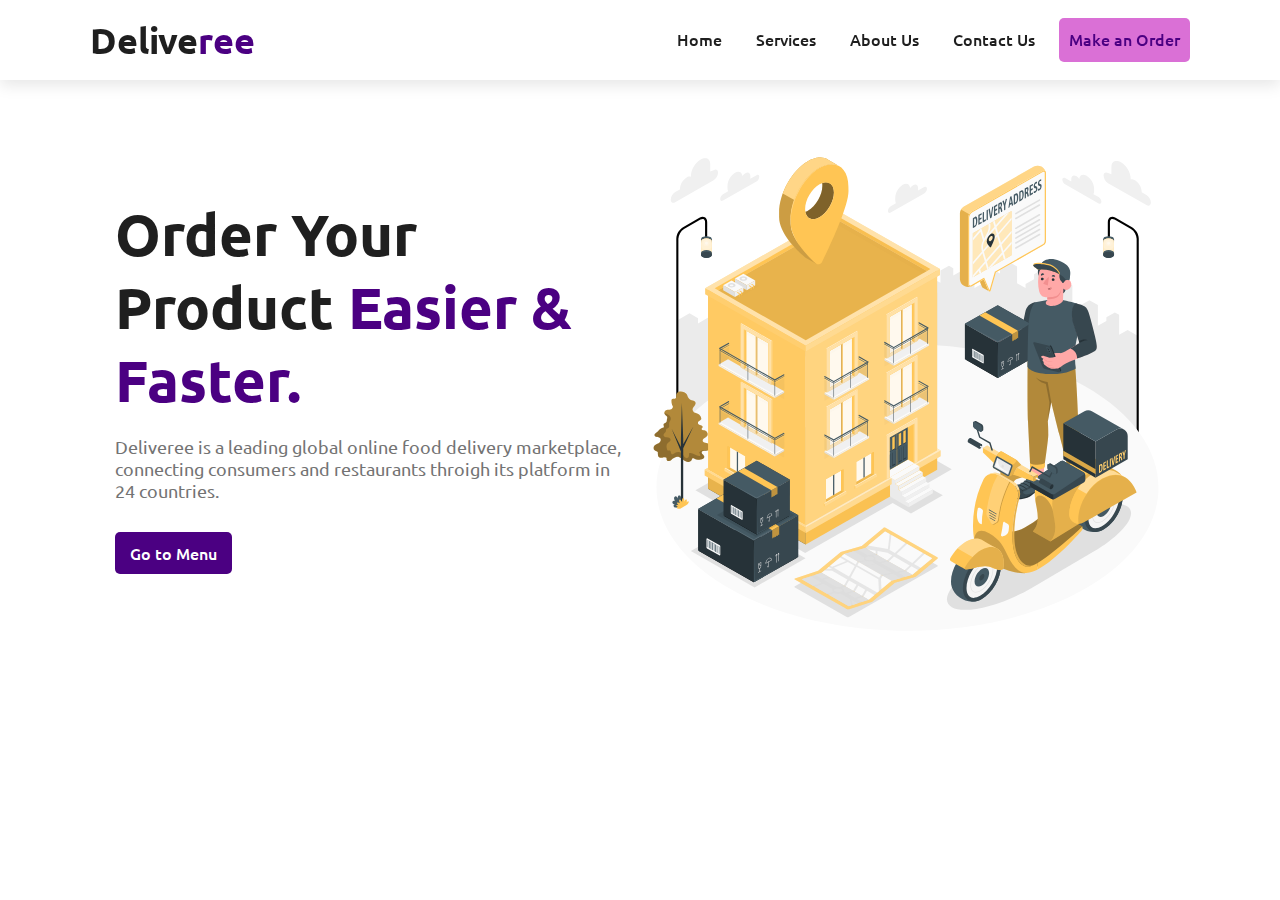
<file: index.html>
<!DOCTYPE html>
<html lang="en">
<head>
    <meta charset="UTF-8">
    <meta http-equiv="X-UA-Compatible" content="IE=edge">
    <meta name="viewport" content="width=device-width, initial-scale=1.0">
    <title>Deliveree</title>
    <!--Stylesheets-->
    <link rel="stylesheet" href="style.css">
</head>
<body>
    <!--Header-->
    <header class="header">
        <a href="" class="logo">Delive<spa class="indigo">ree</spa></a>

        <nav class="navbar">
            <a href="home">Home</a>
            <a href="#services">Services</a>
            <a href="#about">About Us</a>
            <a href="#contact">Contact Us</a>
            <a href="" class="btn">Make an Order</a>
        </nav>

        <!--Hamburger-->
        <div class="hamburger">
            <img src="images/grid-outline.svg" alt="">

        </div>
    </header>

    <!--Home  -->
    <section class="home" id="home">
        <div class="content">
            <h1>Order Your Product <span class="indigo">Easier & Faster.</span></h1>
            <p>Deliveree is a leading global online food delivery marketplace, connecting consumers and restaurants throigh its platform in 24 countries.</p>
            <a href="" class="home-btn">Go to Menu</a>
        </div>
        <div class="image">
            <img src="./images/Delivery address.svg" alt="">
        </div>
    </section>
    <!--Scripts-->
    <script src="main.js"></script>
</body>
</html>
</file>
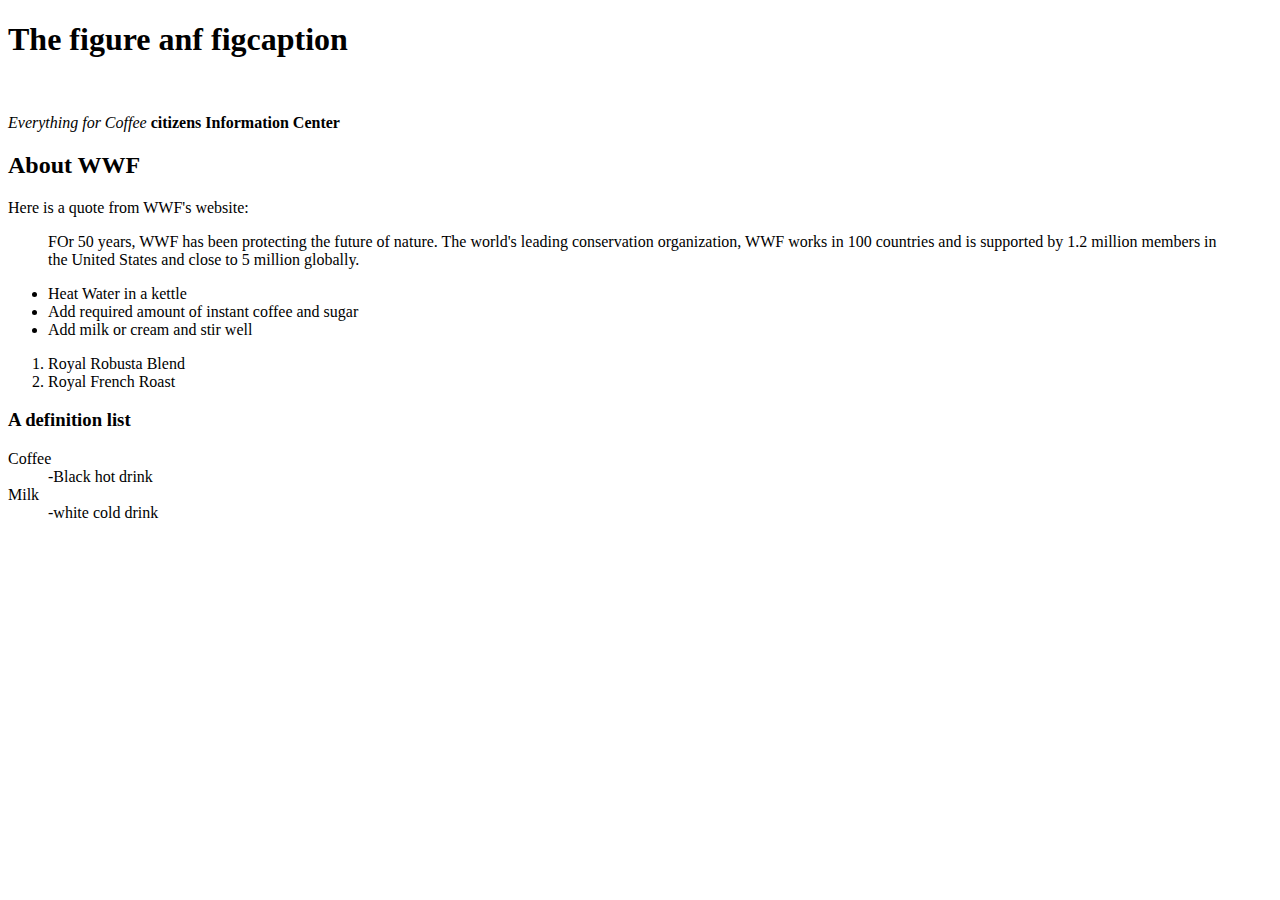
<file: class.html>
<!DOCTYPE html>
<html lang="en">
<head>
    <meta charset="UTF-8">
    <meta http-equiv="X-UA-Compatible" content="IE=edge">
    <meta name="viewport" content="width=device-width, initial-scale=1.0">
    <title>Figure Example </title>
</head>
<body>
    <h1>The figure anf figcaption</h1>

    <figure>
        <img >

    </figure>
    <p>
        <em>Everything for Coffee</em>
        <strong>citizens Information Center</strong>
    </p>

    <h2>About WWF</h2>
    <p>Here is a quote from WWF's website:</p>

    <blockquote cite="http://www.worldwidelife.org/who/index.html">
        FOr 50 years, WWF has been protecting the future of nature. The world's leading conservation organization, WWF works in 100 countries and is supported by 1.2 million members in the United States and close to 5 million globally.
    </blockquote>

    <ul>
        <li>Heat Water in a kettle</li>
        <li>Add required amount of instant coffee and sugar</li>
        <li>Add milk or cream and stir well</li>
    </ul>

    <ol>
       <li>Royal Robusta Blend</li>
       <li>Royal French Roast</li>
    </ol>

    <h3>A definition list</h3>
    <dl>
        <dt>Coffee</dt>
        <dd> -Black hot drink</dd>
        <dt>Milk</dt>
        <dd> -white cold drink</dd>
    </dl>
</body>
</html>
</file>
<file: style.css>
@import url('https://fonts.googleapis.com/css2?family=Ubuntu:wght@300;400;500;700&display=swap');

:root {
    --black: #1f1f1f;
    --white: #fff;
    --indigo: #4b0082;
    --deep-indigo:  #ff00ff;
    --btn-indigo: #da70d6;
    --footer-indigo: #ee82ee;
    --grey: #737373;
    --box-shadow: 0 0.5rem 1.5rem rgba(0, 0, 0, 0.1);
    --transition: all 0.2s linear; 
}

*,
*::after,
*::before{
    box-sizing: inherit;
    margin: 0;
    padding: 0;
}

html {
    font-size: 62.5%;
    box-sizing: border-box;
}
body {
    font-family: "Ubuntu", sans-serif;
    font-size: 1.6rem;
    font-weight: 400;
    color: var(--black);
}

a {
    text-decoration: none;
    color: inherit;
}


li {
    list-style: none;
}

img {
    height: 100%;
}

section{
    padding: 2rem 9%;
}

.indigo{
    color: var(--indigo);
}

/*header */
.header{
    position: fixed;
    top: 0;
    left: 0;
    right: 0;
    padding: 1rem 7%;
    height: 8rem;
    background: var(--white);
    display: flex;
    align-items: center;
    justify-content: space-between;
    box-shadow: var(--box-shadow);
    z-index: 1000;
}

.logo{
    font-size: 3.6rem;
    font-weight: 700;
}

.navbar a {
    font-weight: 500;
    transition: var(--transition);
    padding: 1rem;
    border-bottom: 2px solid transparent;
}

.navbar a:not(:last-child){
    margin-right: 1rem;
}
.navbar a:hover {
    color: var(--indigo);
    border-color: var(--indigo);
}

.btn {
    display: inline-block;
    color: var(--indigo);
    background-color: var(--btn-indigo);
    padding: 1rem;
    border-radius: 0.5rem;
    transition: var(--transition);
}

.btn:hover{
    box-shadow: var(--box-shadow);
}

.header .hamburger img{
    width: 3rem;
}

.header .hamburger {
    display: none;
}

@media (max-width: 996px){
    .logo {
        font-size: 3rem;
    }
    .navbar a{
        padding: 0.5rem;
    }
    .navbar a:not(:last-child){
        margin-right: 0.5rem;
    }
}

@media(max-width: 768px){
    .header .navbar{
        position: fixed;
        /*top: 9rem; */
        left: 0;
        right: 0;
        width: 90%;
        padding: 2.5rem;
        margin: 0 auto;
        box-shadow: var(--box-shadow);
        background-color: var(--white);
        text-align: center;
        border-radius: 1.5rem;
        display: flex;
        flex-direction: column;
        transition: 0.4s;
        top: -100%;
    }

    .header .navbar a:last-child{
        display: none;
    }

    .header .hamburger{
        display: block;
    }

    .navbar.show {
        top: 9rem;
    }
}
/* Home */
.home {
    padding-top: 13rem;
    display: grid;
    grid-template-columns: 1fr 1fr;
    align-items: center;
    gap: 2rem;
}
.home .image img{
    width: 100%;
}
.home .content h1 {
    font-size: 5.8rem;
    font-weight: 700;
    margin-bottom: 2rem;
}
.home .content p{
    color: var(--grey);
    font-size: 1.8rem;
    margin-bottom: 2rem;
}
.home .content .home-btn{
    display: inline-block;
    color: var(--white);
    font-weight: 500;
    border-radius: 0.5rem;
    background-color: var(--indigo);
    padding: 1rem 1.5rem;
    margin-top: 1rem;
    transition: var(--transition);
}
.home .content .home-btn:hover {
    transform: translateY(-3px);
    box-shadow: var(--box-shadow);
}
</file>
